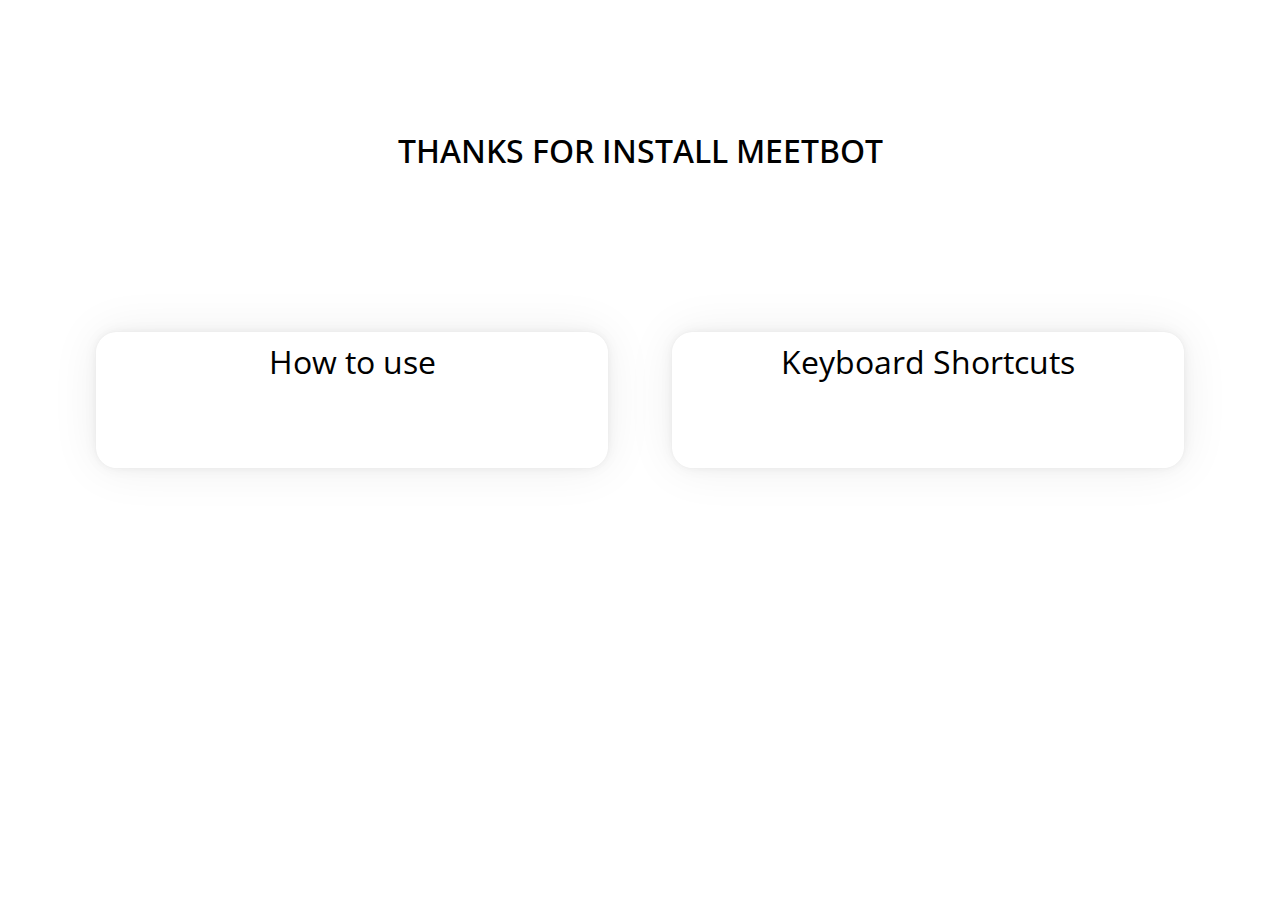
<file: src/demo/index.html>
<!DOCTYPE html>
<html lang="en">
  <head>
    <title>Thanks for install MeetBot</title>
    <meta charset="UTF-8" />
    <meta name="viewport" content="width=device-width, initial-scale=1" />
    <link href="style.css" rel="stylesheet" />
    <link rel="preconnect" href="https://fonts.googleapis.com" />
    <link rel="preconnect" href="https://fonts.gstatic.com" crossorigin />
    <link
      href="https://fonts.googleapis.com/css2?family=Open+Sans&display=swap"
      rel="stylesheet"
    />
  </head>
  <body>
    <section class="mainBanner">
      <h1 class="mainTitle">THANKS FOR INSTALL MEETBOT</h1>
    </section>
    <section class="infoSection">
      <div class="infoBox shadowBox">
        <h1>How to use</h1>
      </div>
      <div class="infoBox shadowBox">
        <h1>Keyboard Shortcuts</h1>
      </div>
    </section>
  </body>
</html>
</file>
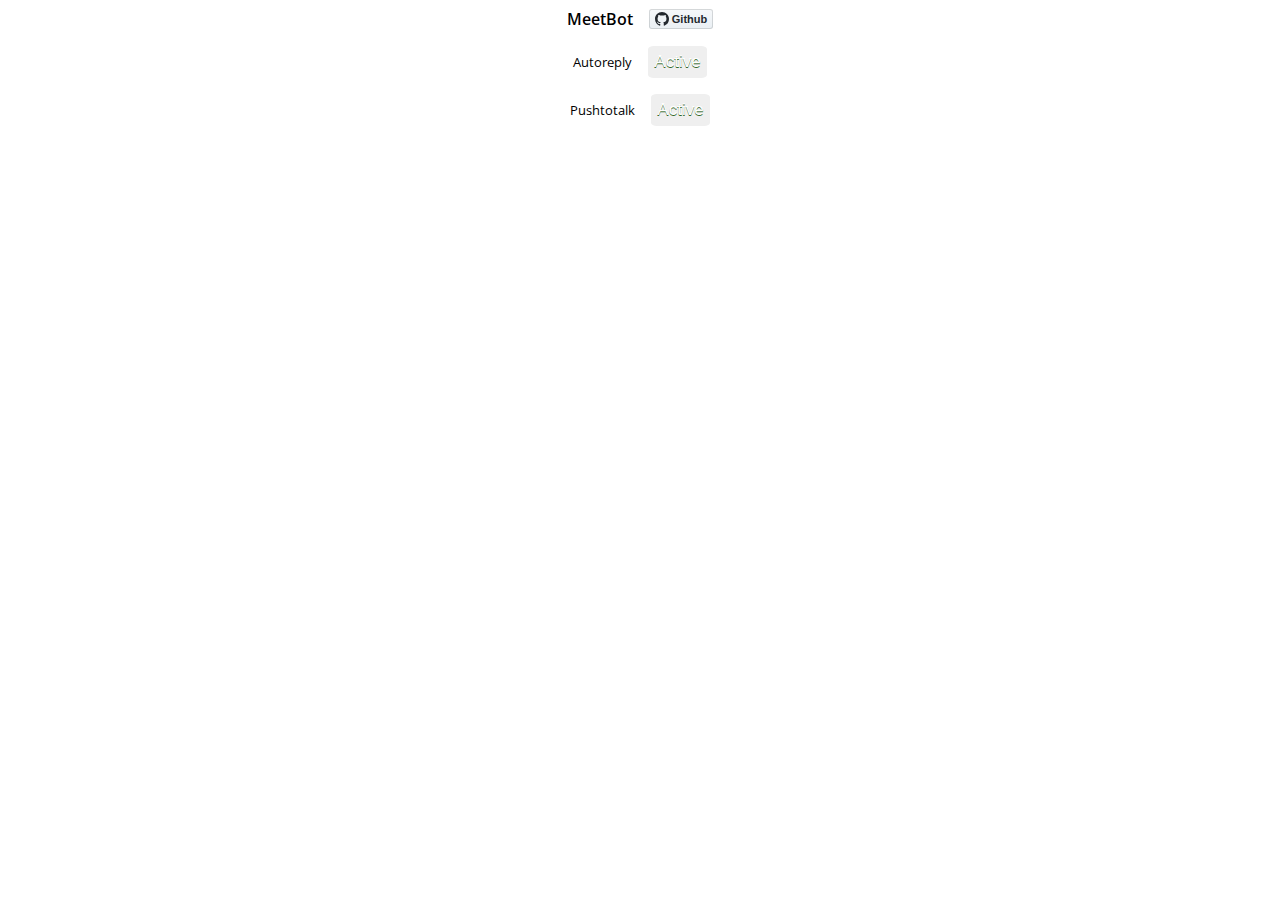
<file: src/popup/index.html>
<html>
  <head>
    <title>MeetBot Popup</title>
    <link href="style.css" rel="stylesheet" />
    <link rel="preconnect" href="https://fonts.googleapis.com" />
    <link rel="preconnect" href="https://fonts.gstatic.com" crossorigin />
    <link
      href="https://fonts.googleapis.com/css2?family=Open+Sans&display=swap"
      rel="stylesheet"
    />
  </head>
  <body>
    <header class="titleHeader">
      <h1>MeetBot</h1>
      <a
        class="github-button"
        href="https://github.com/Nojipiz/Meet-Bot"
        aria-label="Star Nojipiz/Meet-Bot on GitHub"
        >Github</a
      >
    </header>
    <div class="loaderStatusContainer">
      <p>Autoreply</p>
      <button type="button" class="toggleButton">Active</button>
    </div>
    <div class="loaderStatusContainer">
      <p>Pushtotalk</p>
      <button type="button" class="toggleButton">Active</button>
    </div>
  </body>
  <script type="text/javascript" src="scripts/githubButtons.js"></script>
</html>
</file>
<file: src/demo/style.css>
* {
  margin: 0;
  padding: 0;
}

.mainBanner{
  display: flex;
  justify-content: center;
  align-items: center;
  height: 300px;
}

.infoSection {
  display: flex;
  justify-content: center;
  align-items: center;
}

.mainTitle{
   font-family: 'Open Sans', sans-serif;
   font-weight: 550;
}

.infoBox{
  width: 40%;
  height: 8em; 
  margin: 2em;
  text-align: center;
  padding-top: 0.5em;
}

.infoBox h1{
  font-family: 'Open Sans', sans-serif;
  font-weight: 400;
}

.shadowBox {
  box-shadow:
  0px 0px 2.2px rgba(0, 0, 0, 0.024),
  0px 0px 6.1px rgba(0, 0, 0, 0.035),
  0px 0px 14.8px rgba(0, 0, 0, 0.046),
  0px 0px 49px rgba(0, 0, 0, 0.07);
  border-radius: 1.3em;
}
</file>
<file: src/popup/style.css>
*{
  margin: 0;
  padding: 0;
  font-family: 'Open Sans', sans-serif;
}

.titleHeader {
  margin: 0.5em;
  display: flex;
  justify-content: center;
  align-items: center;
}

.titleHeader h1{
  font-weight: 580;
  font-size: 1rem;
  margin-right: 1rem;
}

.toggleButton{
	display:inline-block;
  border-radius: 10%;
  border-color: transparent;
	cursor:pointer;
	color:#ffffff;
	font-family:Arial;
	font-size:17px;
	padding: 0.25rem;
	text-decoration:none;
	text-shadow:0px 1px 0px #2f6627;
}

.toggleButton:active {
	position:relative;
	top:1px;
}

.loaderStatusContainer {
  margin: 1em;
  display: flex;
  align-items: center;
  justify-content: center;
}

.loaderStatusContainer p {
  margin-right: 1rem;
  font-size: 0.8rem;
}
</file>
